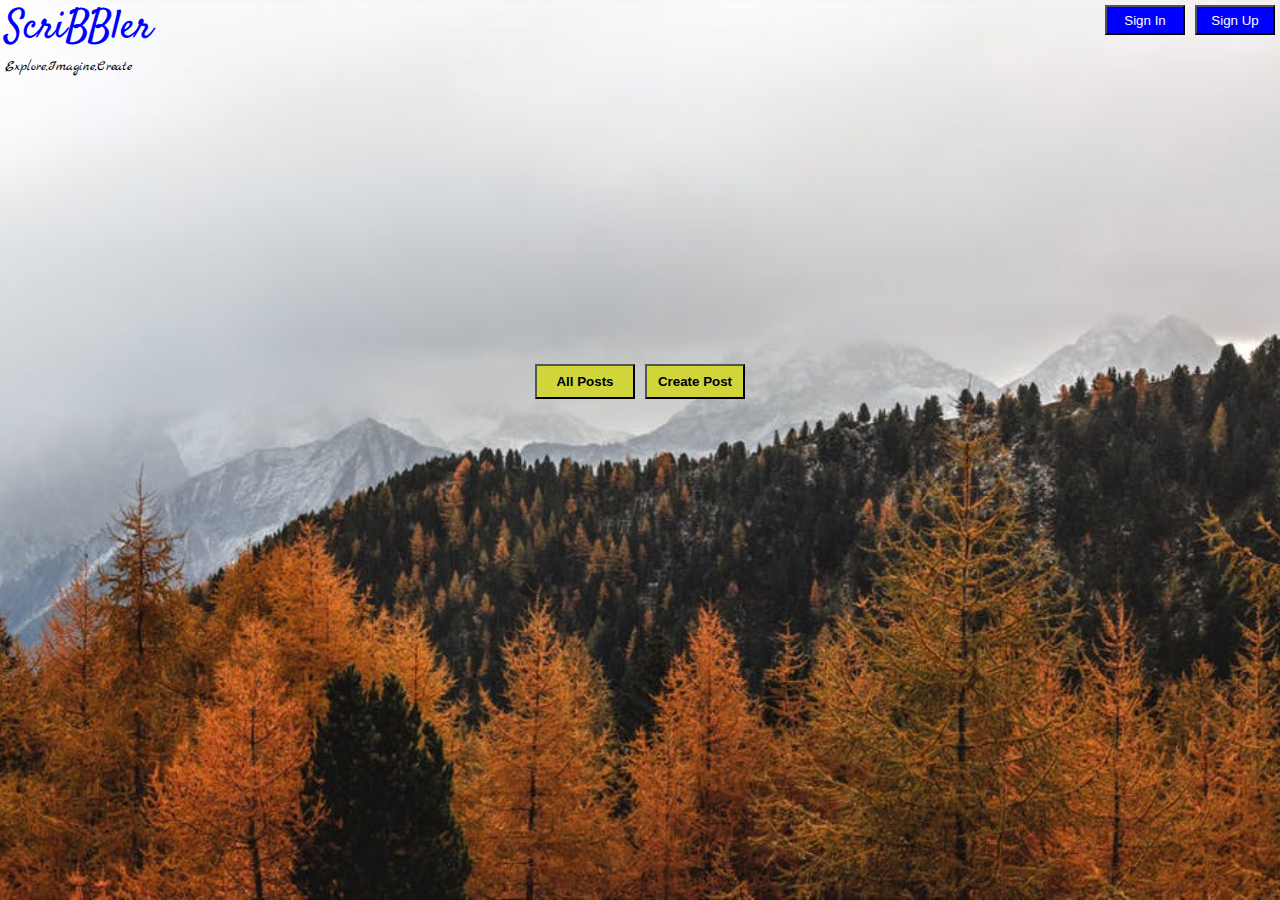
<file: index.html>
<!DOCTYPE html>
<html>
<head>

    <!-- Place all CSS for header in this file -->
    <link href='css\header.css' rel='stylesheet' type='text/css'>

    <!-- Place all CSS for the rest of the elements in this file -->
    <link href='css\index.css' rel='stylesheet' type='text/css'>

	<!-- Place all CSS for fonts in this file -->
    <link href='css\font.css' rel='stylesheet' type='text/css'>

</head>
<body>
    <div id="main-container-div">

        <div class="header">
            <button id="SignUp">Sign Up</button>
            <button id="signin">Sign In</button>
            <p id="scribbler">ScriBBler</p>
            <p id="tagline">Explore,Imagine,Create</p>
            

        </div>
           
        <div class="postButtons">
            <button id="all-posts" onclick="func1()"><b>All Posts</b></button>
            <button id="create-post"><b>Create Post</b></button>	

        </div>
    </div>

 <div id="myModal" class="modal">

  <div class="modal-content">
    <span class="close">&times;</span>
    <form id="modalform">
        <div class="container">
        <center><p id="modalheading">Welcome Back!</p></center>
        <hr>
        <label for="Username"><b>Username</b></label>
        <input type="text" id="email" placeholder="Enter Username" required><br>
        <label for="Password"><b>Password</b></label>
        <input type="password" id="password" placeholder="Enter Password" required><br>
        <button type="submit" class="signinbtn">Sign In</button>
        </div>
        <div class="nsignup">
            <p><b>Not a member? </b><span onclick="func2()">Sign Up</span></p>
  </div>
    </form>
  </div>

   </div>

   
    <div id="signupmodal" class="modal">

  <div class="modal-content">
    <span class="close">&times;</span>
    <form id="signupform">
        <div id="container1">
        <center><p id="modalheading">Get Started!</p></center>
        <hr>
        <label for="Signupname"><b>Full Name</b></label>
        <input type="text" id="fullname" placeholder="Enter Full Name" required><br>
        <label for="SignupUsername"><b>Username</b></label>
        <input type="text" id="signupemail" placeholder="Enter Username" required><br>
        <label for="signupPassword"><b>Password</b></label>
        <input type="password" id="signuppassword" placeholder="Enter Password" required><br>
           <label for="signupconfirmPassword"><b>Password</b></label>   
        <input type="password" id="signupcnfpassword" placeholder="Confirm Password" required><br>
        <button type="submit" class="signupbtn">Sign Up</button>
        </div>
  
  
    </form>
  </div>

   </div>

    <div id="posttmodal" class="postmodal">
        <div class="postmodal-content">
            <span class="postclose">&times;</span>
            This is Create Modal
        </div>

    	

    </div>

	<!-- Place all Javascript for header in this file -->
	<script src="js\header.js"></script>
	<!-- Place all Javascript for rest of the elements in this file -->
    <script src="js\index.js"></script>

</body>
</html>
</file>
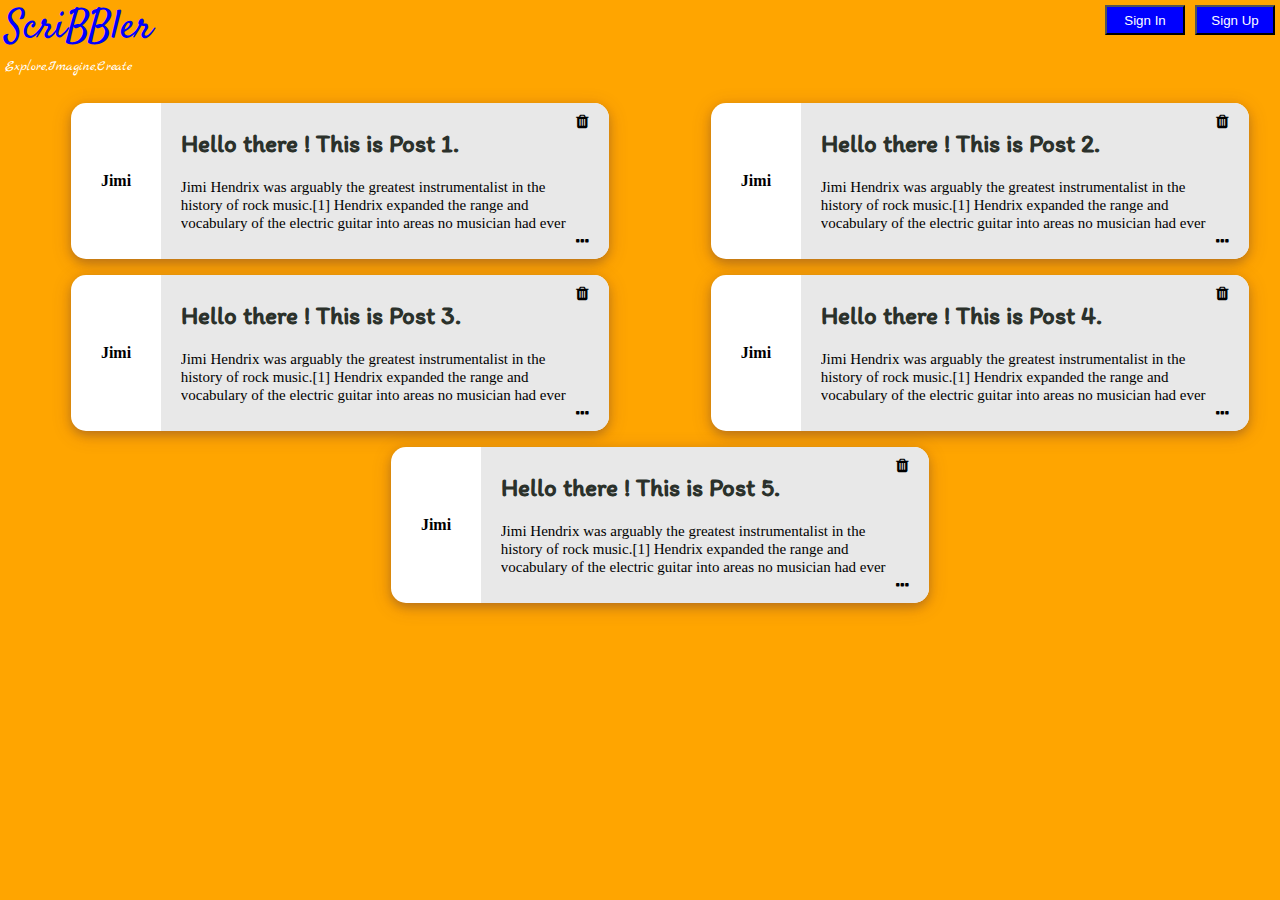
<file: html/bloglist.html>
<!DOCTYPE html>
<html>

<head>
        
     <link href='..\css\bloglist.css' rel='stylesheet' type='text/css'>
    <link href='..\css\header.css' rel='stylesheet' type='text/css'>
  
    <link href='..\css\font.css' rel='stylesheet' type='text/css'>
    <link rel="stylesheet" href="..\font-awesome-4.7.0/css/font-awesome.min.css">
    <style>
    </style>
</head>
<body>
    <div id="main-container-div">
        <div class="header">
                                
           <button id="SignUp">Sign Up</button>
            <button id="signin">Sign In</button>
            <p id="scribbler">ScriBBler</p>
            <p id="tagline">Explore,Imagine,Create</p>
            

        </div>
    </div>
   
 <div id="myModal" class="modal">

  <div class="modal-content">
    <span class="close">&times;</span>
    <form id="modalform">
        <div class="container">
        <center><p id="modalheading">Welcome Back!</p></center>
        <hr>
        <label for="Username"><b>Username</b></label>
        <input type="text" id="email" placeholder="Enter Username" required><br>
        <label for="Password"><b>Password</b></label>
        <input type="password" id="password" placeholder="Enter Password" required><br>
        <button type="submit" class="signinbtn">Sign In</button>
        </div>
        <div class="nsignup">
            <p><b>Not a member? </b><span onclick="func2()">Sign Up</span></p>
  </div>
    </form>
  </div>

   </div>

      <div id="signupmodal" class="modal">

  <div class="modal-content">
    <span class="close">&times;</span>
    <form id="signupform">
        <div id="container1">
        <center><p id="modalheading">Get Started!</p></center>
        <hr>
        <label for="Signupname"><b>Full Name</b></label>
        <input type="text" id="fullname" placeholder="Enter Full Name" required><br>
        <label for="SignupUsername"><b>Username</b></label>
        <input type="text" id="signupemail" placeholder="Enter Username" required><br>
        <label for="signupPassword"><b>Password</b></label>
        <input type="password" id="signuppassword" placeholder="Enter Password" required><br>
           <label for="signupconfirmPassword"><b>Password</b></label>   
        <input type="password" id="signupcnfpassword" placeholder="Confirm Password" required><br>
        <button type="submit" class="signupbtn">Sign Up</button>
        </div>
  
  
    </form>
  </div>

   </div>

    <div class="allPostsContainer">
    <div class="post">
        <div class="post-left">
            <p class="post-username">Jimi</p>
        </div>
        <div class="post-content">

           <i class="fa fa-trash  fa-1x" aria-hidden="true" id="trash"></i>

            <p class="post-title">Hello there ! This is Post 1. </p>
            <p class="post-desc">Jimi Hendrix was arguably the greatest instrumentalist in the history of rock music.[1] Hendrix expanded the range and vocabulary of the electric guitar into areas no musician had ever ventured before. His boundless drive, technical ability and creative application of such effects as distortion forever transformed the sound of rock and roll. While creating his unique musical voice and guitar style, Hendrix synthesized diverse genres, including blues, R&B, soul, British rock, American folk music, 1950s rock and roll, psychedelic and jazz.</p>
            <i class="fa fa-ellipsis-h" aria-hidden="true" id="ellipsis" onclick="redirect()"></i>
        
            <!-- Insert code for ... icon here -->

        </div>
    </div>

    <div class="post">
        <div class="post-left">
            <p class="post-username">Jimi</p>
        </div>
        <div class="post-content">

                <!-- Insert code for Trash icon here -->
                <i class="fa fa-trash  fa-1x" aria-hidden="true" id="trash2"></i>
                <p class="post-title">Hello there ! This is Post 2. </p>
                <p class="post-desc">Jimi Hendrix was arguably the greatest instrumentalist in the history of rock music.[1] Hendrix expanded the range and vocabulary of the electric guitar into areas no musician had ever ventured before. His boundless drive, technical ability and creative application of such effects as distortion forever transformed the sound of rock and roll. While creating his unique musical voice and guitar style, Hendrix synthesized diverse genres, including blues, R&B, soul, British rock, American folk music, 1950s rock and roll, psychedelic and jazz.</p>
                <i class="fa fa-ellipsis-h" aria-hidden="true" id="ellipsis" onclick="redirect()"></i>
            
            <!-- Insert code for ... icon here -->
        </div>
    </div>


    <div class="post">
        <div class="post-left">
            <p class="post-username">Jimi</p>
        </div>
        <div class="post-content">

            <!-- Insert code for Trash icon here -->
                <i class="fa fa-trash  fa-1x" aria-hidden="true" id="trash3"></i>
                <p class="post-title">Hello there ! This is Post 3. </p>
                <p class="post-desc">Jimi Hendrix was arguably the greatest instrumentalist in the history of rock music.[1] Hendrix expanded the range and vocabulary of the electric guitar into areas no musician had ever ventured before. His boundless drive, technical ability and creative application of such effects as distortion forever transformed the sound of rock and roll. While creating his unique musical voice and guitar style, Hendrix synthesized diverse genres, including blues, R&B, soul, British rock, American folk music, 1950s rock and roll, psychedelic and jazz.</p>
               <i class="fa fa-ellipsis-h" aria-hidden="true" id="ellipsis" onclick="redirect()"></i>
            <!-- Insert code for ... icon here -->

        </div>
    </div>
    <div class="post">
        <div class="post-left">
            <p class="post-username">Jimi</p>
        </div>
        <div class="post-content">

            <!-- Insert code for Trash icon here -->
                <i class="fa fa-trash  fa-1x" aria-hidden="true" id="trash4"></i>
                <p class="post-title">Hello there ! This is Post 4. </p>
                <p class="post-desc">Jimi Hendrix was arguably the greatest instrumentalist in the history of rock music.[1] Hendrix expanded the range and vocabulary of the electric guitar into areas no musician had ever ventured before. His boundless drive, technical ability and creative application of such effects as distortion forever transformed the sound of rock and roll. While creating his unique musical voice and guitar style, Hendrix synthesized diverse genres, including blues, R&B, soul, British rock, American folk music, 1950s rock and roll, psychedelic and jazz.</p>
                <i class="fa fa-ellipsis-h" aria-hidden="true" id="ellipsis" onclick="redirect()"></i>
            <!-- Insert code for ... icon here -->

        </div>
    </div>
    <div class="post">
            <div class="post-left">
                <p class="post-username">Jimi</p>
            </div>
            <div class="post-content">

                <!-- Insert code for Trash icon here -->
                    <i class="fa fa-trash  fa-1x" aria-hidden="true" id="trash5"></i>
                    <p class="post-title">Hello there ! This is Post 5. </p>
                    <p class="post-desc">Jimi Hendrix was arguably the greatest instrumentalist in the history of rock music.[1] Hendrix expanded the range and vocabulary of the electric guitar into areas no musician had ever ventured before. His boundless drive, technical ability and creative application of such effects as distortion forever transformed the sound of rock and roll. While creating his unique musical voice and guitar style, Hendrix synthesized diverse genres, including blues, R&B, soul, British rock, American folk music, 1950s rock and roll, psychedelic and jazz.</p>
                 <i class="fa fa-ellipsis-h" aria-hidden="true" id="ellipsis" onclick="redirect()"></i>
                <!-- Insert code for ... icon here -->
            
            </div>
        </div>

        

            <!-- Insert code for delete modal here -->
            <div class="delmodal" id="delmod">
        <div class="delmodal-content">
            <p id="delp"><b>Are you sure you want to delete this post?</b></p>
            <button id="yesbtn">Yes</button>
            <button id="nobtn">No</button>
        </div>
           </div>
            
        
        
</div>
    <script src="..\js\bloglist.js">  </script>
    <script src="..\js\header.js"> </script>
</body>

</html>
</file>
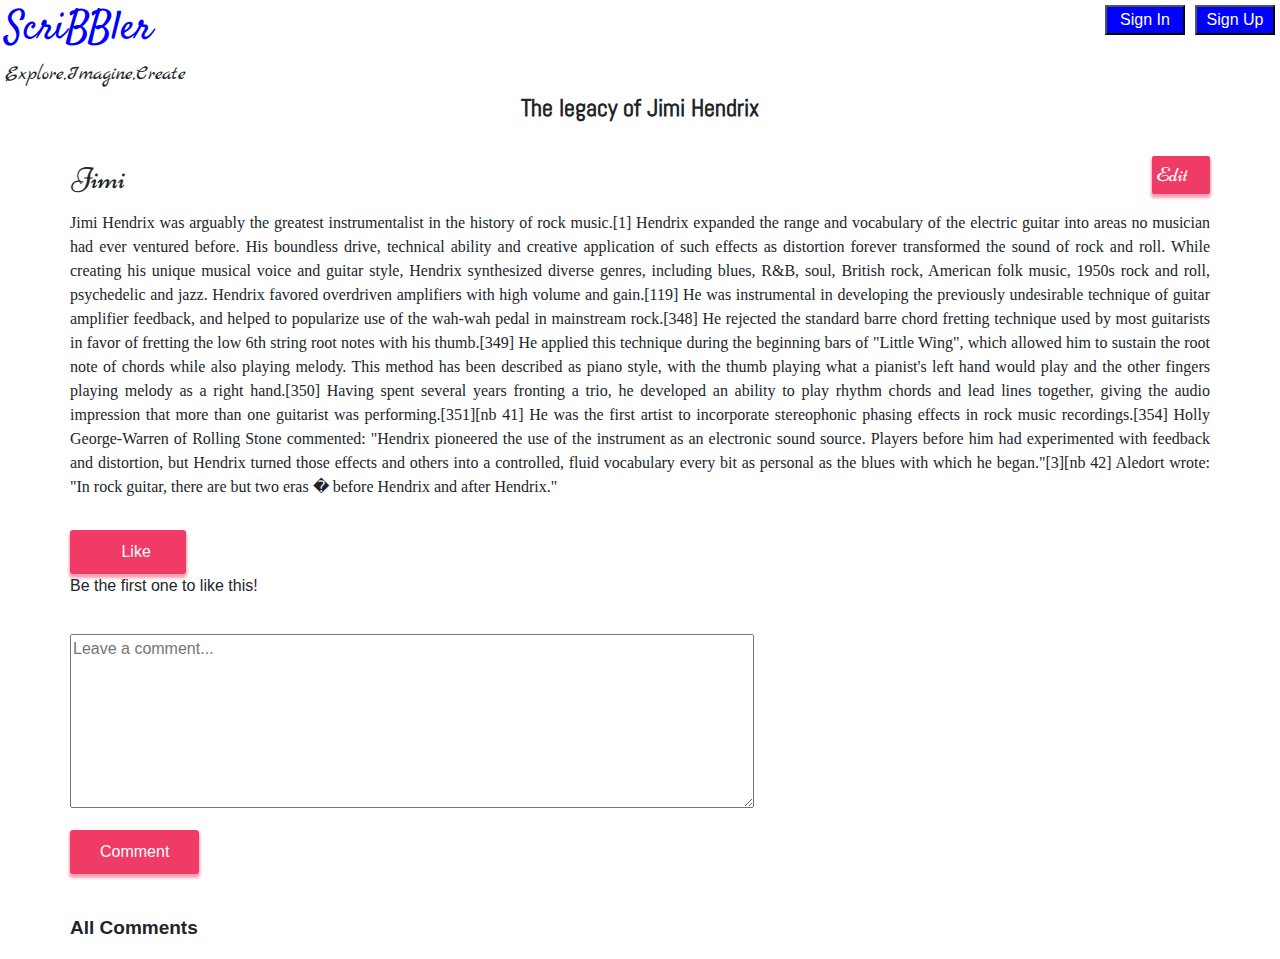
<file: html/post.html>
<!DOCTYPE html>
<head>
        
        <meta name="viewport" content="width=device-width, initial-scale=1.0">

        <link rel="stylesheet" href="https://use.fontawesome.com/releases/v5.7.2/css/all.css" integrity="sha384-fnmOCqbTlWIlj8LyTjo7mOUStjsKC4pOpQbqyi7RrhN7udi9RwhKkMHpvLbHG9Sr" crossorigin="anonymous">
        <link href='..\css\post.css' rel='stylesheet' type='text/css'>
        <link href='..\css\header.css' rel='stylesheet' type='text/css'>
        <link rel="stylesheet" href="..\font-awesome-4.7.0/css/font-awesome.min.css">
        <link href='..\css\font.css' rel='stylesheet' type='text/css'>
        <link rel="stylesheet" href="https://maxcdn.bootstrapcdn.com/bootstrap/4.0.0/css/bootstrap.min.css" integrity="sha384-Gn5384xqQ1aoWXA+058RXPxPg6fy4IWvTNh0E263XmFcJlSAwiGgFAW/dAiS6JXm" crossorigin="anonymous">
    <style>        
    </style>     
</head>
<body>
        <div class="header">
            <a href="../index.html" id="scribbler">ScriBBler</a>
            <button type="button" onclick="" id="signup"
            data-toggle="modal" data-target="#mySignupModal">Sign Up</button>
            <button type="button" onclick="" id="signin"
            data-toggle="modal" data-target="#mySigninModal">Sign In</button>
           
            <p id="tagline">Explore,Imagine,Create</p>
             <!-- Insert code for Sign Up, Sign In button here. 
               Add code for "ScriBBler" heading and the sub-heading -->
        </div>

    <div class="blogContent">
        <div id="blogTitle" class="blogTite">
        <h id="blogTitleNew">The legacy of Jimi Hendrix</h>
    </div>

<div class="blogAuthor">
    <button type="button" id="editing" onclick="editor()">Edit&nbsp;<i class="fas fa-edit"></i></button>
    <!-- Insert code for Edit/Save button and  -->

    <p id="jimmi">Jimi</p>
</div>

<div class="blogText" id="inaminadica">
    <p id="blogBody">
            Jimi Hendrix was arguably the greatest instrumentalist in the history of rock music.[1] Hendrix expanded the range and vocabulary of the electric guitar into areas no musician had ever ventured before. His boundless drive, technical ability and creative application of such effects as distortion forever transformed the sound of rock and roll. While creating his unique musical voice and guitar style, Hendrix synthesized diverse genres, including blues, R&B, soul, British rock, American folk music, 1950s rock and roll, psychedelic and jazz. Hendrix favored overdriven amplifiers with high volume and gain.[119] He was instrumental in developing the previously undesirable technique of guitar amplifier feedback, and helped to popularize use of the wah-wah pedal in mainstream rock.[348] He rejected the standard barre chord fretting technique used by most guitarists in favor of fretting the low 6th string root notes with his thumb.[349] He applied this technique during the beginning bars of "Little Wing", which allowed him to sustain the root note of chords while also playing melody. This method has been described as piano style, with the thumb playing what a pianist's left hand would play and the other fingers playing melody as a right hand.[350] Having spent several years fronting a trio, he developed an ability to play rhythm chords and lead lines together, giving the audio impression that more than one guitarist was performing.[351][nb 41] He was the first artist to incorporate stereophonic phasing effects in rock music recordings.[354] Holly George-Warren of Rolling Stone commented: "Hendrix pioneered the use of the instrument as an electronic sound source. Players before him had experimented with feedback and distortion, but Hendrix turned those effects and others into a controlled, fluid vocabulary every bit as personal as the blues with which he began."[3][nb 42] Aledort wrote: "In rock guitar, there are but two eras � before Hendrix and after Hendrix."
    </p>
</div>
    <button type="button" id="like" onclick="liker()"><i class="fas fa-thumbs-up"></i>&nbsp;Like</button>
    <p id="liketxt">Be the first one to like this!</p>
    <!-- Insert code for Like button, Comment button, Comment box here-->
        <textarea id="txtarea" rows="7" placeholder="Leave a comment..."></textarea>
        <button type="button" id="comment" onclick="comments(txtarea)">Comment</button>
        <p id="allcomments">All Comments</p>
        <div id="listcomments">
        
        </div>
        
        <div>

    	<!-- Insert code for Sign In modal here -->
         <div class="modal" id="mySigninModal">
  <div class="modal-dialog" role="document">
    <div class="modal-content">
      <div class="modal-header">
        <h5 class="modal-title">Welcome Back!</h5>
        <button type="button" class="close" data-dismiss="modal" aria-label="Close">
          <span aria-hidden="true">&times;</span>
        </button>
      </div>
      <div class="modal-body">
          <form>
  <div class="form-group">
    <label for="exampleInputUname1">Enter Username</label>
    <input type="text" class="form-control" id="exampleInputUname1" aria-describedby="emailHelp" placeholder="Enter Username" required>
  </div>
  <div class="form-group">
    <label for="exampleInputPassword1">Password</label>
    <input type="password" class="form-control" id="exampleInputPassword1" placeholder="Enter Password" required>
  </div>
    <div>
    <button type="submit" class="btn btn-success inbtn">Sign In</button></div>
</form>
          <div id="bot">
        <p id="ntmmbr">Not a member? <a href="" data-target="#mySignupModal" data-toggle="modal" data-dismiss="modal">Sign Up</a></p>
      </div>
          </div>
    </div>
  </div>
</div>
    </div>

    <div>

    	<!-- Insert code for Sign Up modal here -->
        <div class="modal" id="mySignupModal">
  <div class="modal-dialog" role="document">
    <div class="modal-content">
      <div class="modal-header">
        <h5 class="modal-title">Get Started</h5>
        <button type="button" class="close" data-dismiss="modal" aria-label="Close">
          <span aria-hidden="true" onclick="showSS()">&times;</span>
        </button>
      </div>
      <div class="modal-body">
       <form>
  <div class="form-group">
    <label for="exampleInputName1">Full Name</label>
    <input type="text" class="form-control" id="exampleInputName1" aria-describedby="emailHelp" placeholder="Enter Full Name" required>
  </div>
  <div class="form-group">
    <label for="exampleUname1">Username</label>
    <input type="text" class="form-control" id="exampleInputUname1" aria-describedby="emailHelp" placeholder="Enter Username" required>
  </div>
  <div class="form-group">
    <label for="exampleInputPassword1">Password</label>
    <input type="password" class="form-control" id="exampleInputPassword1" placeholder="Enter Password" required>
  </div>
  <div class="form-group">
    <label for="exampleInputCPassword1">Confirm Password</label>
    <input type="password" class="form-control" id="exampleInputCPassword1" placeholder="Confirm Password" required>
  </div>
           <div>
        <button type="submit" class="btn btn-success inbtn">Sign Up</button>
      </div>
</form>
      </div>
      
    </div>
  </div>
</div>
    </div>
     </div>
    <script src="..\js\post.js" defer></script>
    <script src="..\js\header.js">             
    </script>
    
    <script src="https://code.jquery.com/jquery-3.2.1.slim.min.js" integrity="sha384-KJ3o2DKtIkvYIK3UENzmM7KCkRr/rE9/Qpg6aAZGJwFDMVNA/GpGFF93hXpG5KkN" crossorigin="anonymous"></script>
    <script src="https://cdnjs.cloudflare.com/ajax/libs/popper.js/1.12.9/umd/popper.min.js" integrity="sha384-ApNbgh9B+Y1QKtv3Rn7W3mgPxhU9K/ScQsAP7hUibX39j7fakFPskvXusvfa0b4Q" crossorigin="anonymous"></script>
    <script src="https://maxcdn.bootstrapcdn.com/bootstrap/4.0.0/js/bootstrap.min.js" integrity="sha384-JZR6Spejh4U02d8jOt6vLEHfe/JQGiRRSQQxSfFWpi1MquVdAyjUar5+76PVCmYl" crossorigin="anonymous"></script>
    
</body>
</file>
